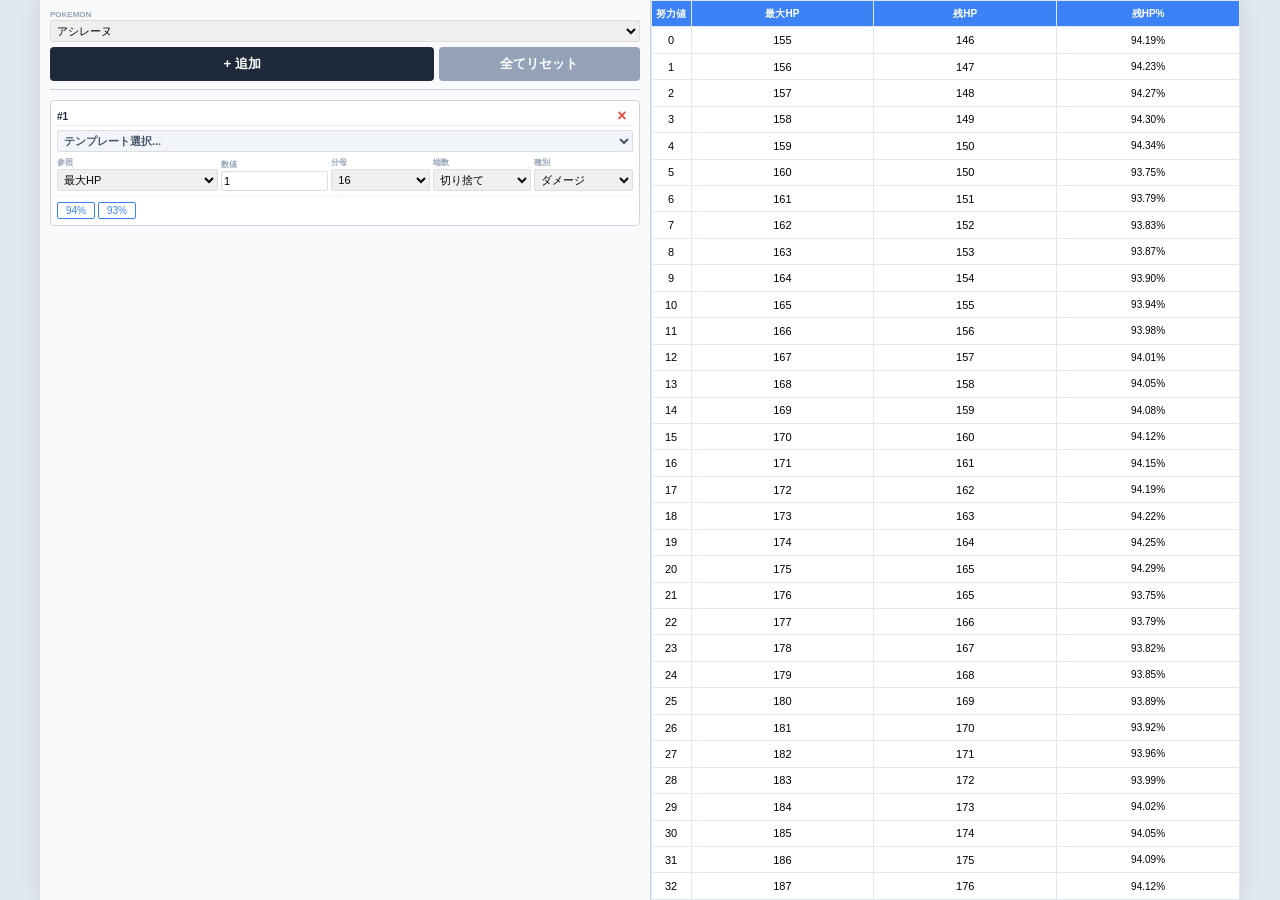
<file: hp_calc/index.html>
<!DOCTYPE html>
<html lang="ja">
<head>
  <meta charset="UTF-8">
  <meta name="viewport" content="width=device-width, initial-scale=1.0">
  <title>与えた定数ダメージと残りHPの%からステータスを特定するツール - つぬつーるず</title>
  <link rel="stylesheet" href="style.css">
  <script type="module" src="script.js" defer></script>
</head>
<body>
  <div class="wrapper">
    <div class="input-panel">
      <div class="header-controls">
        <div class="form-group">
          <div class="form-label">POKEMON</div>
          <select id="pokemonSelect" class="select-input"></select>
        </div>
        <div class="btn-group">
          <button id="btn-add" class="btn-add">+ 追加</button>
          <button id="btn-clear" class="btn-clear">全てリセット</button>
        </div>
      </div>
      <div id="setsList"></div>
    </div>

    <div class="result-panel">
      <table class="calc-table">
        <thead>
          <tr>
            <th style="width: 35px;">努力値</th>
            <th>最大HP</th>
            <th>残HP</th>
            <th>残HP%</th>
          </tr>
        </thead>
        <tbody id="resultBody"></tbody>
      </table>
    </div>
  </div>
</body>
</html>
</file>
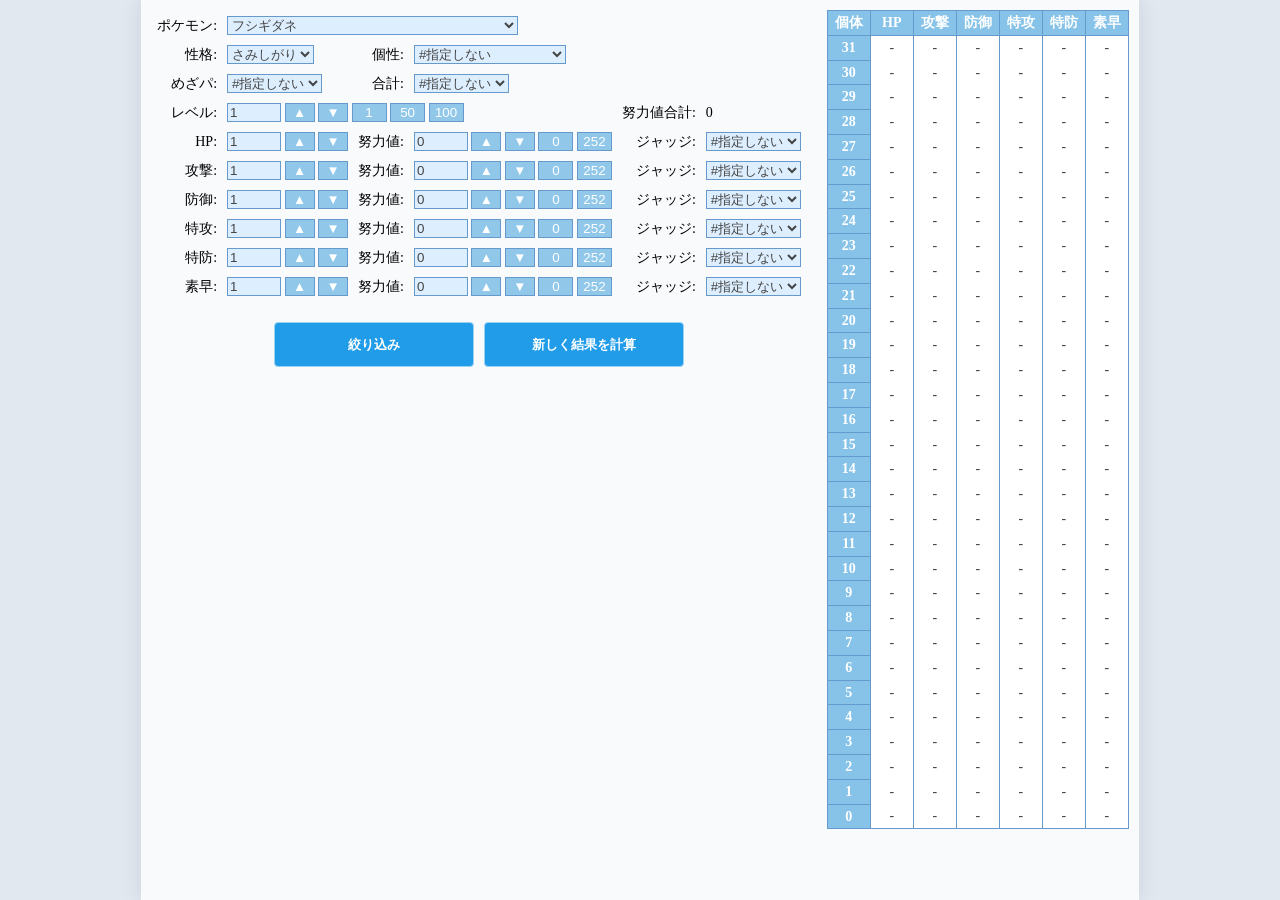
<file: iv_calc/index.html>
<!DOCTYPE html>
<html lang="ja">
<head>
    <meta charset="UTF-8">
    <meta name="viewport" content="width=device-width, initial-scale=1.0">
    <title>個体値カリキュレーター - つぬつーるず</title>
    <link rel="stylesheet" href="style.css">
    <script type="module" src="script.js" defer></script>
</head>
<body>
  <div class="wrapper">
    <div class="input-panel">
      <table class="input-table">
        <tbody>
          <tr>
            <td class="form-label">ポケモン:</td>
            <td colspan="3"><select id="pokemon"></select></td>
          </tr>
          <tr>
            <td class="form-label">性格:</td>
            <td><select id="nature"></select></td>
            <td class="form-label">個性:</td>
            <td><select id="kosei"></select></td>
          </tr>
          <tr>
            <td class="form-label">めざパ:</td>
            <td><select id="mezapa"></select></td>
            <td class="form-label">合計:</td>
            <td><select id="judge_total"></select></td>
          </tr>
          <tr>
            <td class="form-label">レベル:</td>
            <td colspan="3">
              <input id="level" type="number" max="100" min="1" value="1" tabindex="5">
              <input type="button" data-target="level" data-val="1" value="▲" class="num_ctrl">
              <input type="button" data-target="level" data-val="-1" value="▼" class="num_ctrl">
              <input type="button" data-target="level" data-val="1" value="1" class="num_input">
              <input type="button" data-target="level" data-val="50" value="50" class="num_input">
              <input type="button" data-target="level" data-val="100" value="100" class="num_input">
            </td>
            <td class="form-label">努力値合計:</td>
            <td><div id="effort_total">0</div></td>
          </tr>

          <tr>
            <td class="form-label">HP:</td>
            <td>
              <input type="number" id="stats_h" value="1" max="999" min="1" tabindex="6">
              <input type="button" data-target="stats_h" data-val="1" value="▲" class="num_ctrl">
              <input type="button" data-target="stats_h" data-val="-1" value="▼" class="num_ctrl">
            </td>
            <td class="form-label">努力値:</td>
            <td>
              <input type="number" id="effort_h" value="0" max="255" min="0" class="effort_input">
              <input type="button" data-target="effort_h" data-val="1" value="▲" class="num_ctrl">
              <input type="button" data-target="effort_h" data-val="-1" value="▼" class="num_ctrl">
              <input type="button" data-target="effort_h" data-val="0" value="0" class="num_input num_input_min">
              <input type="button" data-target="effort_h" data-val="252" value="252" class="num_input num_input_max">
            </td>
            <td class="form-label">ジャッジ:</td>
            <td><select id="judge_h"></select></td>
          </tr>

          <tr>
            <td class="form-label">攻撃:</td>
            <td>
              <input type="number" id="stats_a" value="1" max="999" min="1" tabindex="6">
              <input type="button" data-target="stats_a" data-val="1" value="▲" class="num_ctrl">
              <input type="button" data-target="stats_a" data-val="-1" value="▼" class="num_ctrl">
            </td>
            <td class="form-label">努力値:</td>
            <td>
              <input type="number" id="effort_a" value="0" max="255" min="0" class="effort_input">
              <input type="button" data-target="effort_a" data-val="1" value="▲" class="num_ctrl">
              <input type="button" data-target="effort_a" data-val="-1" value="▼" class="num_ctrl">
              <input type="button" data-target="effort_a" data-val="0" value="0" class="num_input num_input_min">
              <input type="button" data-target="effort_a" data-val="252" value="252" class="num_input num_input_max">
            </td>
            <td class="form-label">ジャッジ:</td>
            <td><select id="judge_a"></select></td>
          </tr>

          <tr>
            <td class="form-label">防御:</td>
            <td>
              <input type="number" id="stats_b" value="1" max="999" min="1" tabindex="6">
              <input type="button" data-target="stats_b" data-val="1" value="▲" class="num_ctrl">
              <input type="button" data-target="stats_b" data-val="-1" value="▼" class="num_ctrl">
            </td>
            <td class="form-label">努力値:</td>
            <td>
              <input type="number" id="effort_b" value="0" max="255" min="0" class="effort_input">
              <input type="button" data-target="effort_b" data-val="1" value="▲" class="num_ctrl">
              <input type="button" data-target="effort_b" data-val="-1" value="▼" class="num_ctrl">
              <input type="button" data-target="effort_b" data-val="0" value="0" class="num_input num_input_min">
              <input type="button" data-target="effort_b" data-val="252" value="252" class="num_input num_input_max">
            </td>
            <td class="form-label">ジャッジ:</td>
            <td><select id="judge_b"></select></td>
          </tr>

          <tr>
            <td class="form-label">特攻:</td>
            <td>
              <input type="number" id="stats_c" value="1" max="999" min="1" tabindex="6">
              <input type="button" data-target="stats_c" data-val="1" value="▲" class="num_ctrl">
              <input type="button" data-target="stats_c" data-val="-1" value="▼" class="num_ctrl">
            </td>
            <td class="form-label">努力値:</td>
            <td>
              <input type="number" id="effort_c" value="0" max="255" min="0" class="effort_input">
              <input type="button" data-target="effort_c" data-val="1" value="▲" class="num_ctrl">
              <input type="button" data-target="effort_c" data-val="-1" value="▼" class="num_ctrl">
              <input type="button" data-target="effort_c" data-val="0" value="0" class="num_input num_input_min">
              <input type="button" data-target="effort_c" data-val="252" value="252" class="num_input num_input_max">
            </td>
            <td class="form-label">ジャッジ:</td>
            <td><select id="judge_c"></select></td>
          </tr>

          <tr>
            <td class="form-label">特防:</td>
            <td>
              <input type="number" id="stats_d" value="1" max="999" min="1" tabindex="6">
              <input type="button" data-target="stats_d" data-val="1" value="▲" class="num_ctrl">
              <input type="button" data-target="stats_d" data-val="-1" value="▼" class="num_ctrl">
            </td>
            <td class="form-label">努力値:</td>
            <td>
              <input type="number" id="effort_d" value="0" max="255" min="0" class="effort_input">
              <input type="button" data-target="effort_d" data-val="1" value="▲" class="num_ctrl">
              <input type="button" data-target="effort_d" data-val="-1" value="▼" class="num_ctrl">
              <input type="button" data-target="effort_d" data-val="0" value="0" class="num_input num_input_min">
              <input type="button" data-target="effort_d" data-val="252" value="252" class="num_input num_input_max">
            </td>
            <td class="form-label">ジャッジ:</td>
            <td><select id="judge_d"></select></td>
          </tr>

          <tr>
            <td class="form-label">素早:</td>
            <td>
              <input type="number" id="stats_s" value="1" max="999" min="1" tabindex="6">
              <input type="button" data-target="stats_s" data-val="1" value="▲" class="num_ctrl">
              <input type="button" data-target="stats_s" data-val="-1" value="▼" class="num_ctrl">
            </td>
            <td class="form-label">努力値:</td>
            <td>
              <input type="number" id="effort_s" value="0" max="255" min="0" class="effort_input">
              <input type="button" data-target="effort_s" data-val="1" value="▲" class="num_ctrl">
              <input type="button" data-target="effort_s" data-val="-1" value="▼" class="num_ctrl">
              <input type="button" data-target="effort_s" data-val="0" value="0" class="num_input num_input_min">
              <input type="button" data-target="effort_s" data-val="252" value="252" class="num_input num_input_max">
            </td>
            <td class="form-label">ジャッジ:</td>
            <td><select id="judge_s"></select></td>
          </tr>
        </tbody>
      </table>
      <div class="calc-buttons">
        <input id="refine_button" type="button" value="絞り込み" class="calc">
        <input id="new_button" type="button" value="新しく結果を計算" class="calc">
      </div>
    </div>

    <div class="result-panel">
      <table class="result-table">
        <thead>
          <tr>
            <th>個体</th>
            <th>HP</th>
            <th>攻撃</th>
            <th>防御</th>
            <th>特攻</th>
            <th>特防</th>
            <th>素早</th>
          </tr>
        </thead>
        <tbody id="resultBody"></tbody>
      </table>
    </div>
  </div>
</body>
</html>
</file>
<file: hp_calc/style.css>
:root { --primary: #3b82f6; --border: #cbd5e1; --danger: #ef4444; }
html, body { margin: 0; padding: 0; height: auto; width: auto; font-family: sans-serif; font-size: 11px; background-color: #e2e8f0; }

.wrapper {
    max-width: 1200px;
    margin: 0 auto;
    height: 100vh;
    background-color: #fff;
    display: flex;
    box-shadow: 0 0 20px rgba(0,0,0,0.1);
}

.input-panel { flex: 1; padding: 10px; border-right: 1px solid var(--border); display: flex; flex-direction: column; background-color: #f8fafc; overflow-y: auto; box-sizing: border-box; }
.result-panel { flex: 1; height: 100%; background: #fff; position: relative; }

.header-controls { position: sticky; top: 0; background: #f8fafc; z-index: 10; padding-bottom: 8px; border-bottom: 1px solid var(--border); margin-bottom: 10px; }

.btn-group { display: flex; gap: 5px; margin-top: 5px; }
.btn-add { flex: 2; background: #1e293b; color: white; border: none; padding: 8px; border-radius: 4px; cursor: pointer; font-weight: bold; }
.btn-clear { flex: 1; background: #94a3b8; color: white; border: none; padding: 8px; border-radius: 4px; cursor: pointer; font-weight: bold; }

.set-container { border: 1px solid var(--border); border-radius: 4px; padding: 6px; margin-bottom: 8px; background: #fff; }
.set-header { display: flex; justify-content: space-between; align-items: center; margin-bottom: 4px; border-bottom: 1px solid #eee; }
.set-header span { font-weight: bold; color: #1e293b; font-size: 10px; }

.config-row { display: grid; grid-template-columns: 1.8fr 1.2fr 1.1fr 1.1fr 1.1fr; gap: 3px; align-items: flex-end; margin-bottom: 5px; }
.form-group { display: flex; flex-direction: column; min-width: 0; }
.form-label { font-size: 8px; font-weight: bold; color: #94a3b8; margin-bottom: 1px; white-space: nowrap; }

.select-input, .text-input { padding: 3px 2px; border: 1px solid #ddd; border-radius: 2px; font-size: 11px; width: 100%; box-sizing: border-box; }
.template-select { width: 100%; margin-bottom: 5px; background-color: #f1f5f9; font-weight: bold; color: #475569; }

.percent-container { display: flex; flex-wrap: wrap; gap: 3px; margin-top: 5px; border-top: 1px dashed #eee; padding-top: 5px; }
.pct-btn { border: 1px solid var(--primary); background: #fff; color: var(--primary); padding: 2px 5px; border-radius: 2px; cursor: pointer; font-size: 10px; min-width: 38px; }
.pct-btn.active { background: var(--primary); color: #fff; }

.calc-table { width: 100%; height: 100%; border-collapse: collapse; table-layout: fixed; }
.calc-table th, .calc-table td { border: 1px solid #e2e8f0; padding: 0 2px; text-align: center; }
.calc-table th { background-color: var(--primary); color: white; font-size: 10px; height: 25px; position: sticky; top: 0; z-index: 5; }
.calc-table tr { height: calc((100vh - 28px) / 33); }
.calc-table tr.invalid { background-color: #f1f5f9; color: #cbd5e1; }

.btn-del { color: var(--danger); cursor: pointer; border: none; background: none; font-size: 16px; font-weight: bold; line-height: 1; }
</file>
<file: iv_calc/style.css>
body {
  margin: 0;
  background-color: #e2e8f0;
  font-size: 14px;
}

input[type=button] {
  background: #91c8ea;
  border: 1px solid #69c;
  color: #fff;
  &.calc {
    width: 200px;
    height: 45px;
    background-color: #219ce8;
    border-color: #9cd2f3;
    border-radius: 4px;
    cursor: pointer;
    font-weight: 700;
  }
}

input[type=number], select {
  background-color: #def;
  border: 1px solid #69c;
  color: #444;
}

.form-label {
  text-align: right;
}

.wrapper {
  max-width: 1200px;
  width: fit-content;
  margin: 0 auto;
  height: 100vh;
  display: flex;
  box-shadow: 0 0 20px rgba(0,0,0,0.1);
  background-color: #f8fafc;
}

.input-panel > * {
  padding: 10px;
}

.input-table td {
  padding: 4px;
}

.num_ctrl {
  min-width: 30px;
}

.num_input {
  padding-left: 0;
  padding-right: 0;
  min-width: 35px;
}

.calc-buttons {
  display: flex;
  justify-content: center;
  gap: 10px;
}

.result-panel {
  padding: 10px;
}

.result-table {
  line-height: 1.7em;
  border-collapse: collapse;
  border-spacing: 0;
  border: 1px solid #69c;
  th {
    background-color: #87c3e8;
    color: #fff;
    font-weight: 700;
    text-align: center;
    border: 1px solid #69c;
    width: 3em;
    padding: 0;
  }
  td {
    color: #444;
    background-color: #fff;
    border-right: 1px solid #69c;
    text-align: center;
    padding: 0;
    &.possible {
      background-color: #FFDDEE;
    }
  }
  tr:hover td{
    border-top: 1px solid #ff6666;
    border-bottom: 1px solid #ff6666;
    background-color: #fff0f9;
  }
}

.alert {
  color: #ff0000;
}
</file>
